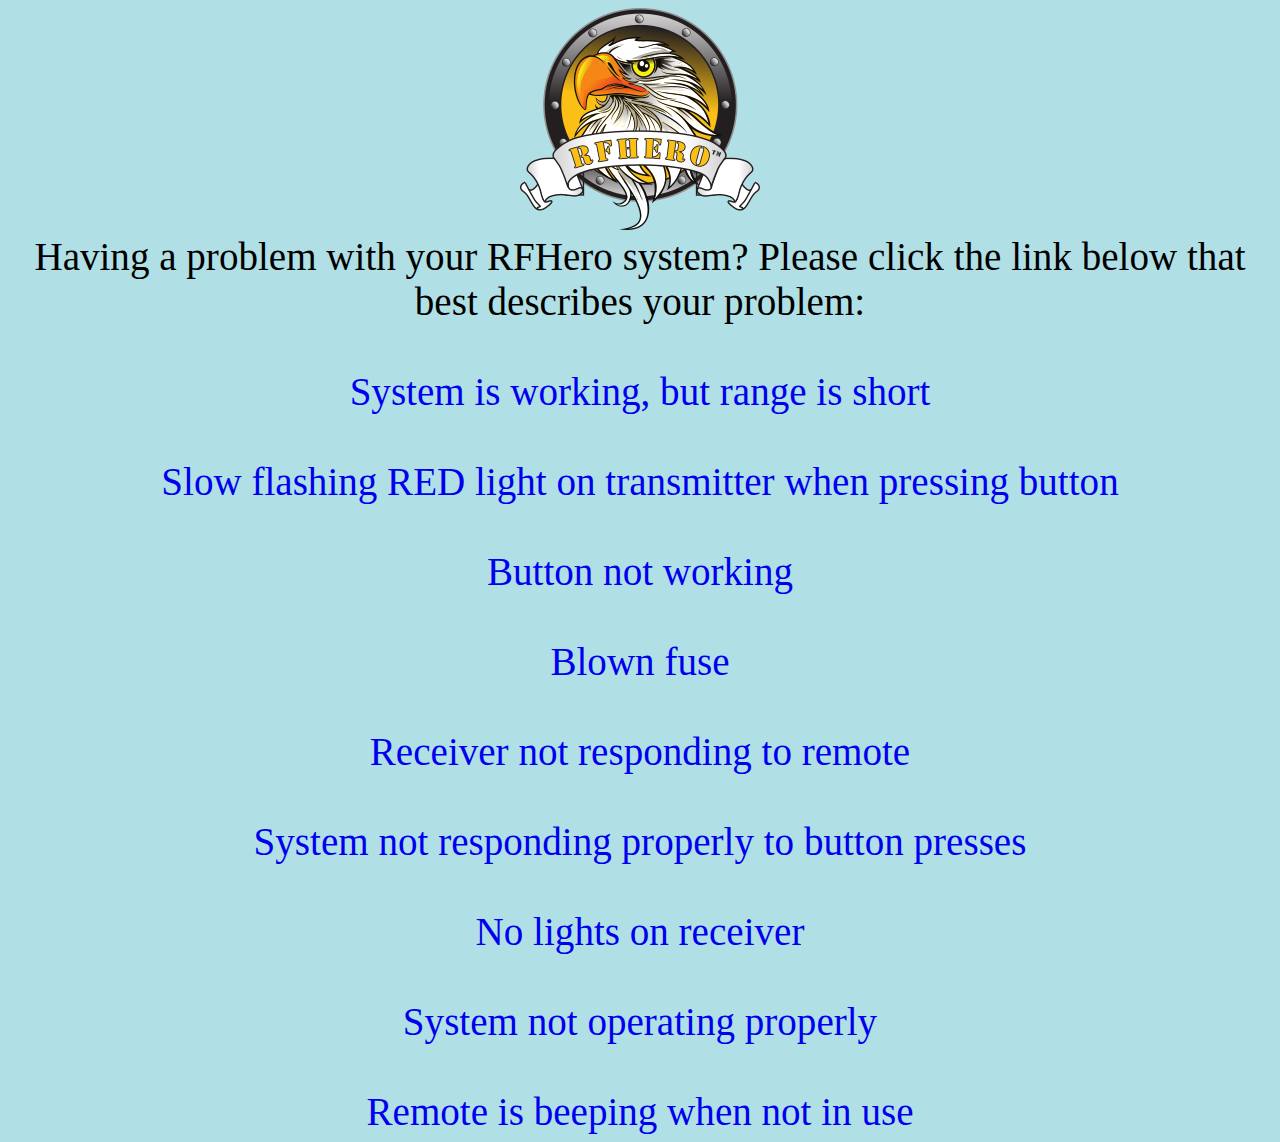
<file: index.html>
<!DOCTYPE html>
<html>
    <head>
        <title>
            RFHero Troubleshooting Guides
        </title>
        <link rel="stylesheet" type="text/css" href="style.css">
    </head>
    <body>
        <center>
            <img src="RFHero.png">
            <br>
            <p>
                Having a problem with your RFHero system? Please click the link below that best describes your problem:<br>
                <br>
                <a href="antennacable.html">System is working, but range is short</a>
                <br>
                <br style="line-height: .5" />
                <a href="batteries.html">Slow flashing RED light on transmitter when pressing button</a>
                <br>
                <br style="line-height: .5" />
                <a href="buttons.html">Button not working</a>
                <br>
                <br style="line-height: .5" />
                <a href="fusetest.html">Blown fuse</a>
                <br>
                <br style="line-height: .5" />
                <a href="learn.html">Receiver not responding to remote</a>
                <br>
                <br style="line-height: .5" />
                <a href="mode.html">System not responding properly to button presses</a>
                <br>
                <br style="line-height: .5" />
                <a href="powersupply.html">No lights on receiver</a>
                <br>
                <br style="line-height: .5" />
                <a href="rxverification.html">System not operating properly</a>
                <br>
                <br style="line-height: .5" />
                <a href="remotefinder.html">Remote is beeping when not in use</a>
            </p>
        </center>
    </body>
</html>
</file>
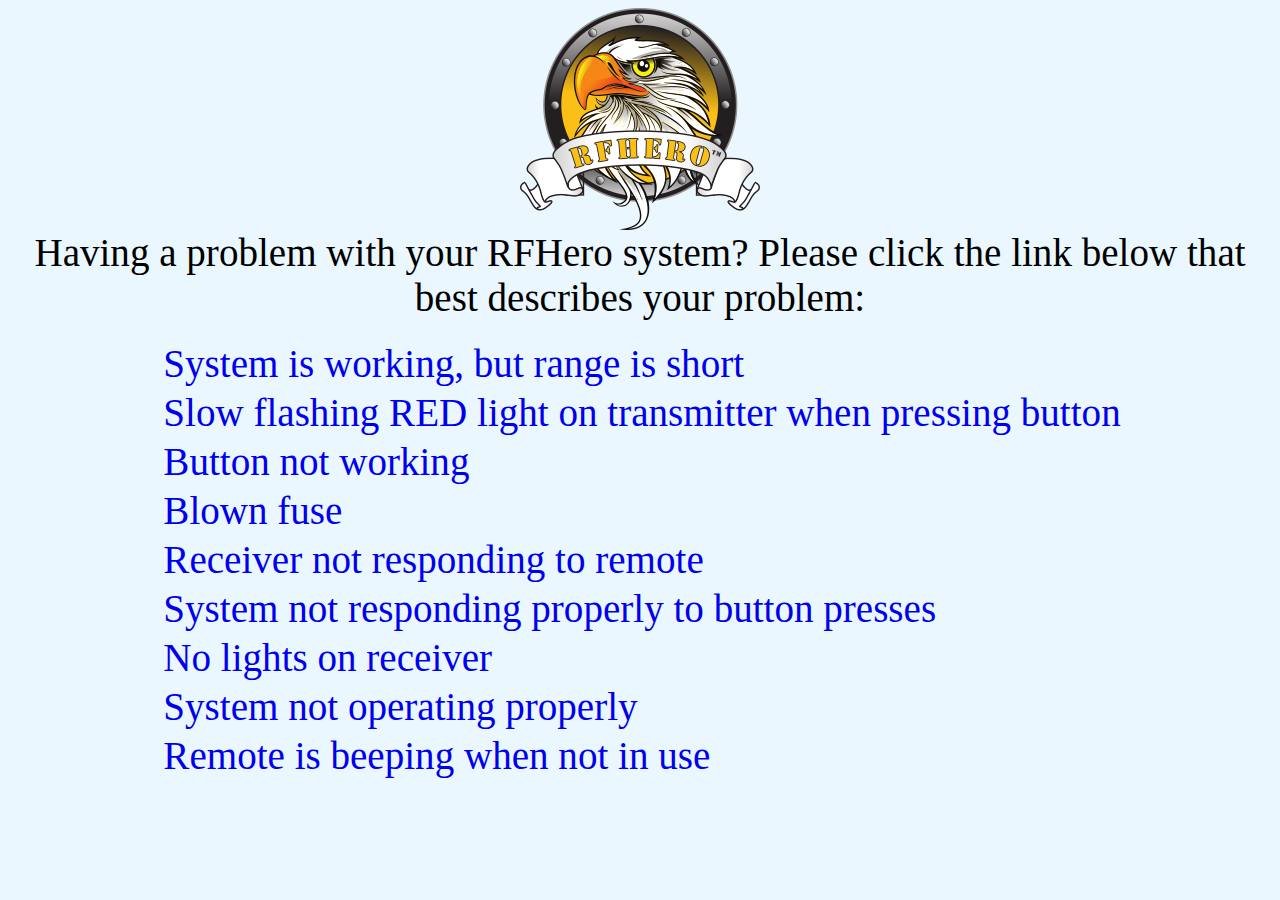
<file: docs/index.html>
<html>
    <head>
        <!-- Global site tag (gtag.js) - Google Analytics -->
        <script async src="https://www.googletagmanager.com/gtag/js?id=UA-134737538-1"></script>
        <script>
          window.dataLayer = window.dataLayer || [];
          function gtag(){dataLayer.push(arguments);}
          gtag('js', new Date());
          gtag('config', 'UA-134737538-1');
        </script>
        <title>
            RFHero Troubleshooting Guides
        </title>
        <link rel="stylesheet" type="text/css" href="style.css">
    </head>
    <body>
        <center>
            <a href="http://www.rfhero.net"><img src="RFHero.png"></a>
            <br>
            <p>
            Having a problem with your RFHero system? Please click the link below that best describes your problem:<br>
            </p>
            <br>
            <table>
				<tr>
					<td>
					</td>
					<td>
						<a href="antennacable.html">System is working, but range is short</a>
					</td>
				</tr>
				<tr>
					<td>
					</td>						
					<td>
						<a href="batteries.html">Slow flashing RED light on transmitter when pressing button</a>
					</td>
				</tr>
				<tr>
					<td>
					</td>
					<td>
						<a href="buttons.html">Button not working</a>
					</td>
				</tr>
				<tr>
					<td>
					</td>
					<td>
						<a href="fusetest.html">Blown fuse</a>
					</td>
				</tr>
				<tr>
					<td>
					</td>
					<td>
						<a href="learn.html">Receiver not responding to remote</a>
					</td>
				</tr>
				<tr>
					<td>
					</td>
					<td>
						<a href="mode.html">System not responding properly to button presses</a>
					</td>
				</tr>
				<tr>
					<td>
					</td>
					<td>
						<a href="powersupply.html">No lights on receiver</a>
					</td>
				</tr>
				<tr>
					<td>
					</td>
					<td>
						<a href="rxverification.html">System not operating properly</a>
					</td>
				</tr>
				<tr>
					<td>
					</td>
					<td>
						<a href="remotefinder.html">Remote is beeping when not in use</a>
					</td>
				</tr>
               
 
                
            </table>
        </center>
    </body>
</html>
</file>
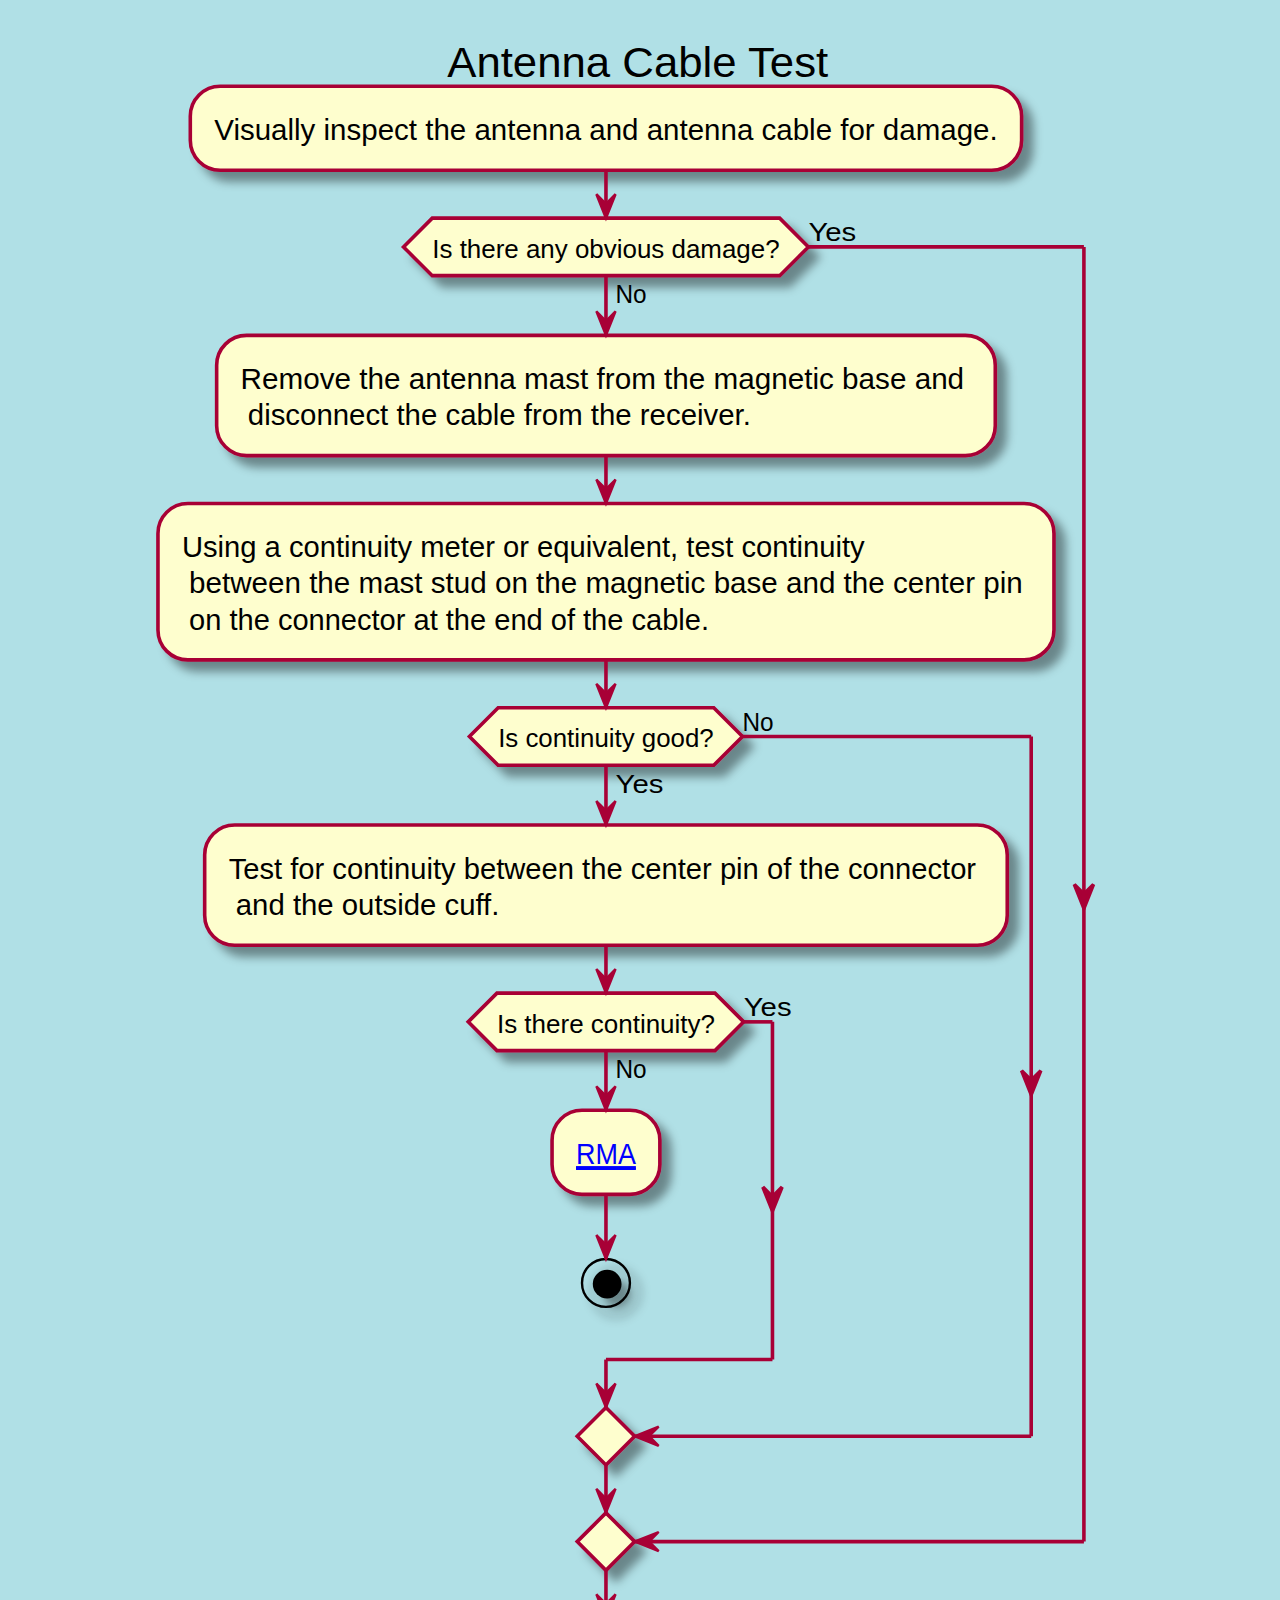
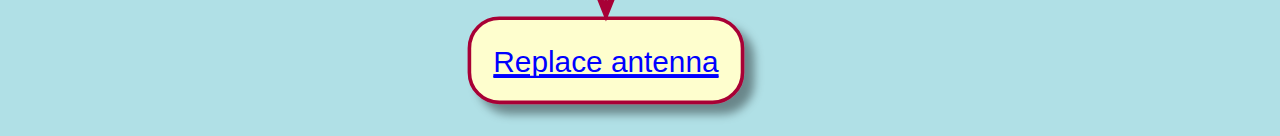
<file: antennacable.html>
<html>
    <head>
        <title>
            Antenna Cable Test
        </title>
        <link rel="stylesheet" type="text/css" href="style.css">
    </head>
    <body>
        <center>
            <object type="image/svg+xml" data="antennacable.svg" width="80%">
            Your browser does not support SVG
            </object>
        </center>
    </body>
</html>
</file>
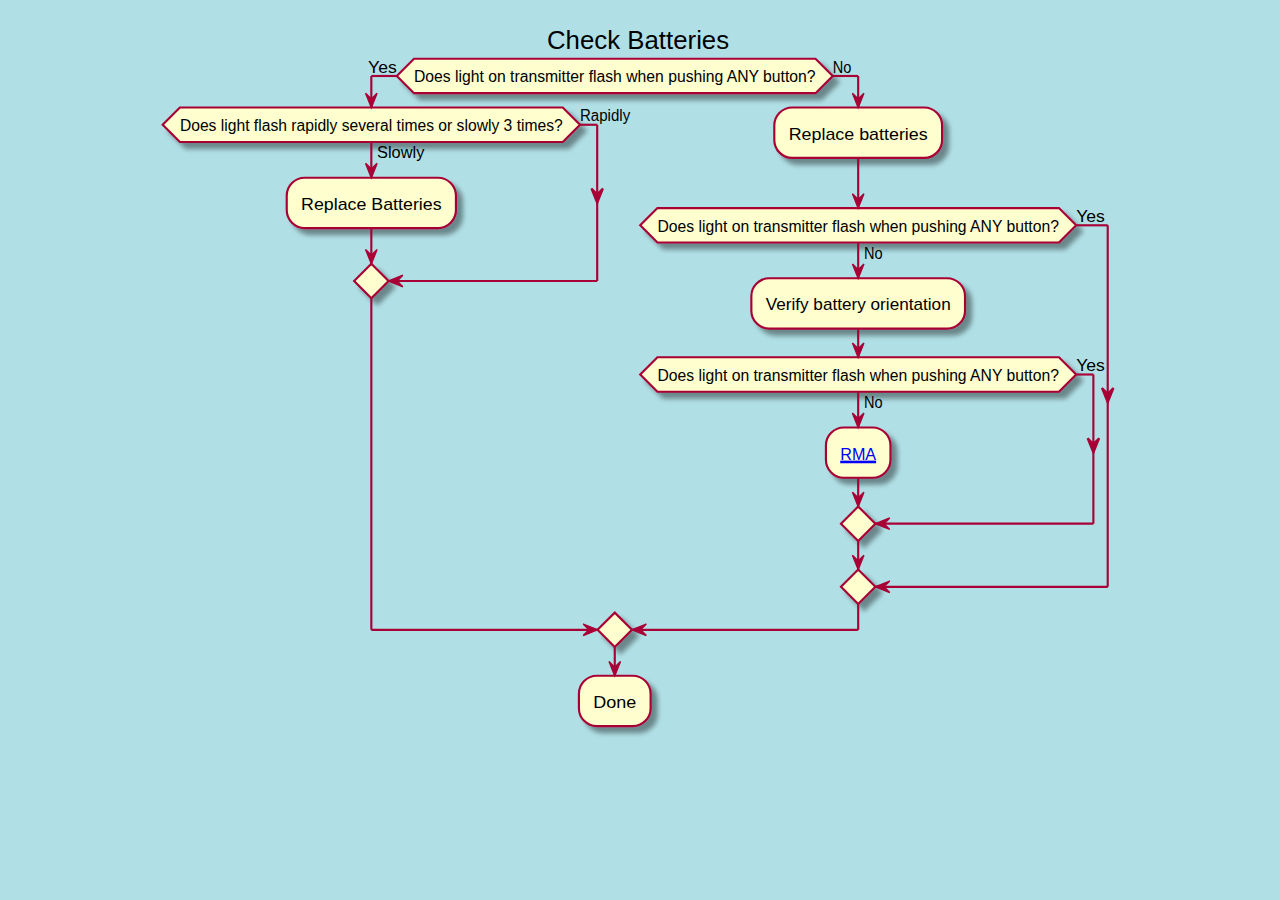
<file: batteries.html>
<html>
    <head>
        <title>
            Check Batteries
        </title>
        <link rel="stylesheet" type="text/css" href="style.css">
    </head>
    <body>
        <center>
            <object type="image/svg+xml" data="batteries.svg" width="80%">
            Your browser does not support SVG
            </object>
        </center>
    </body>
</html>
</file>
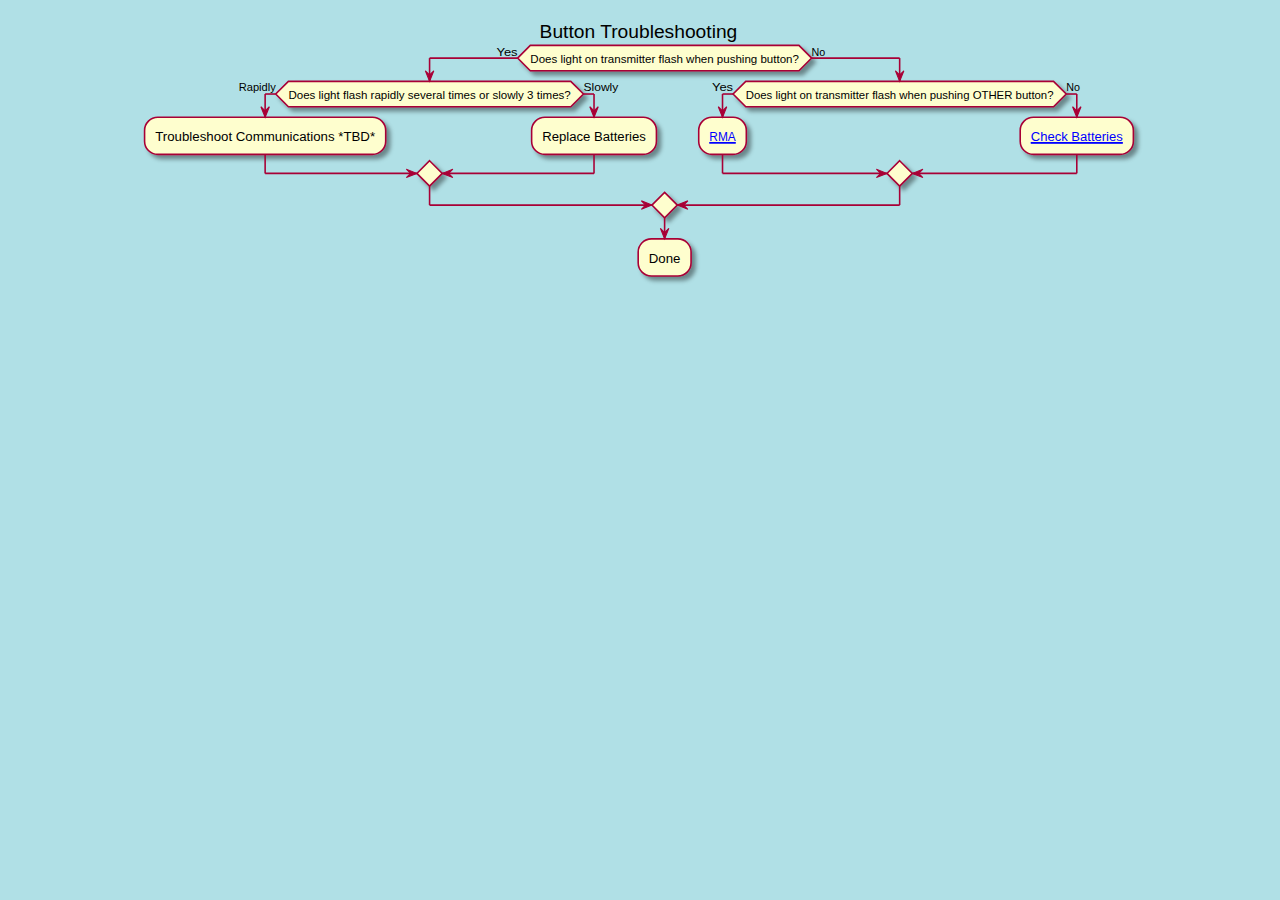
<file: buttons.html>
<html>
    <head>
        <title>
            Button Troubleshooting
        </title>
        <link rel="stylesheet" type="text/css" href="style.css">
    </head>
    <body>
        <center>
            <object type="image/svg+xml" data="buttons.svg" width="80%">
            Your browser does not support SVG
            </object>
        </center>
    </body>
</html>
</file>
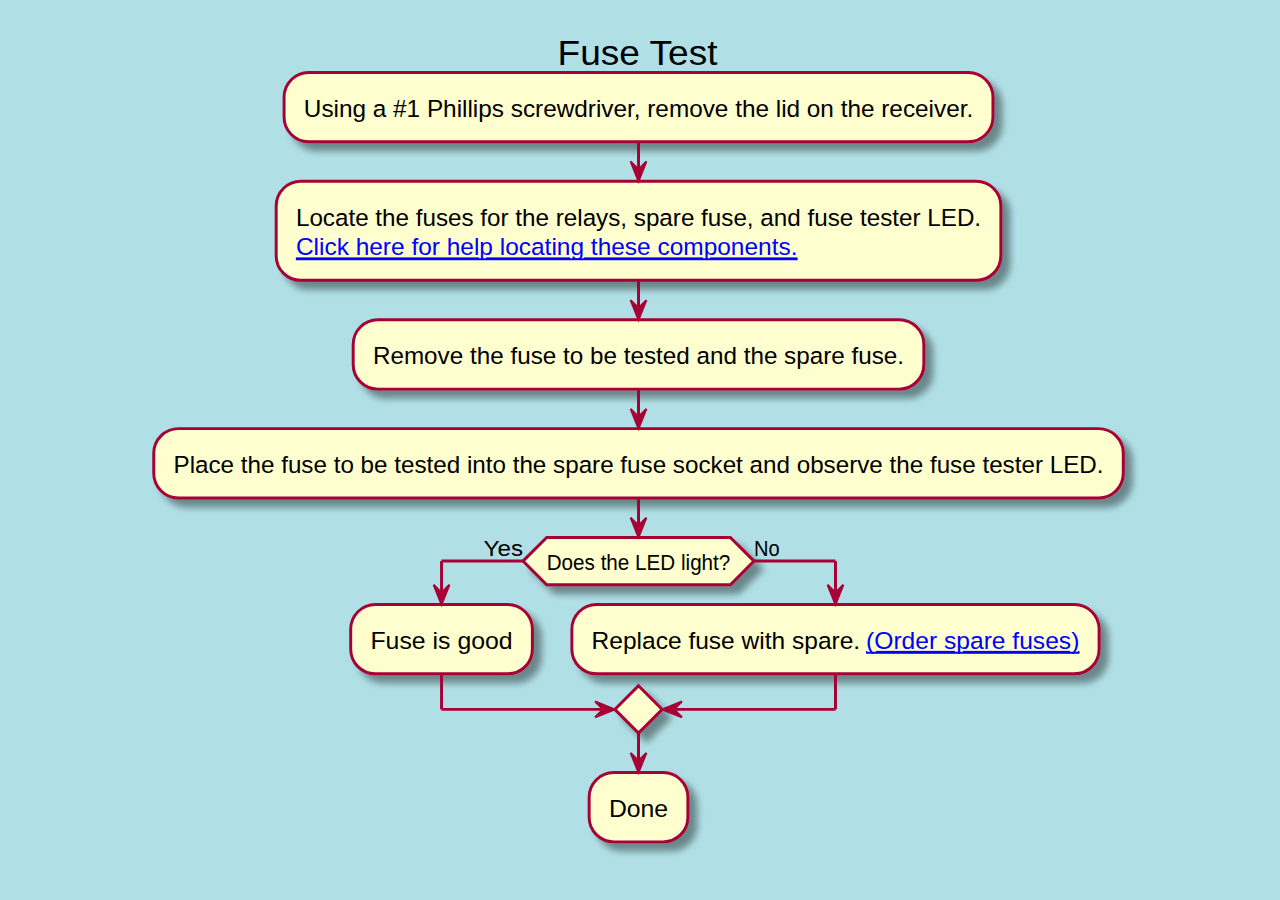
<file: fusetest.html>
<html>
    <head>
        <title>
            Fuse Test
        </title>
        <link rel="stylesheet" type="text/css" href="style.css">
    </head>
    <body>
        <center>
            <object type="image/svg+xml" data="fusetest.svg" width="80%">
            Your browser does not support SVG
            </object>
        </center>
    </body>
</html>
</file>
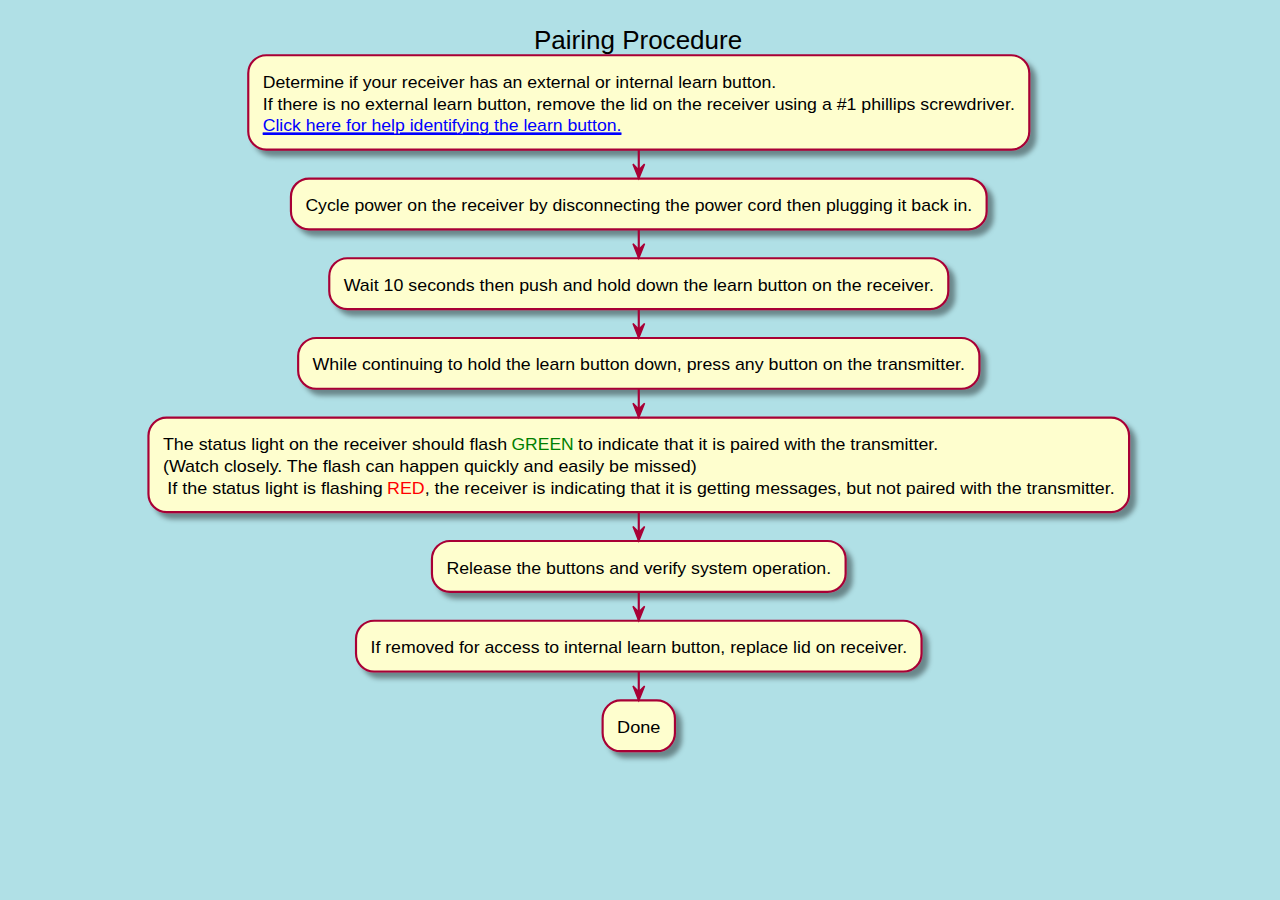
<file: learn.html>
<html>
    <head>
        <title>
            Pairing Procedure
        </title>
        <link rel="stylesheet" type="text/css" href="style.css">
    </head>
    <body>
        <center>
            <object type="image/svg+xml" data="learn.svg" width="80%">
            Your browser does not support SVG
            </object>
        </center>
    </body>
</html>
</file>
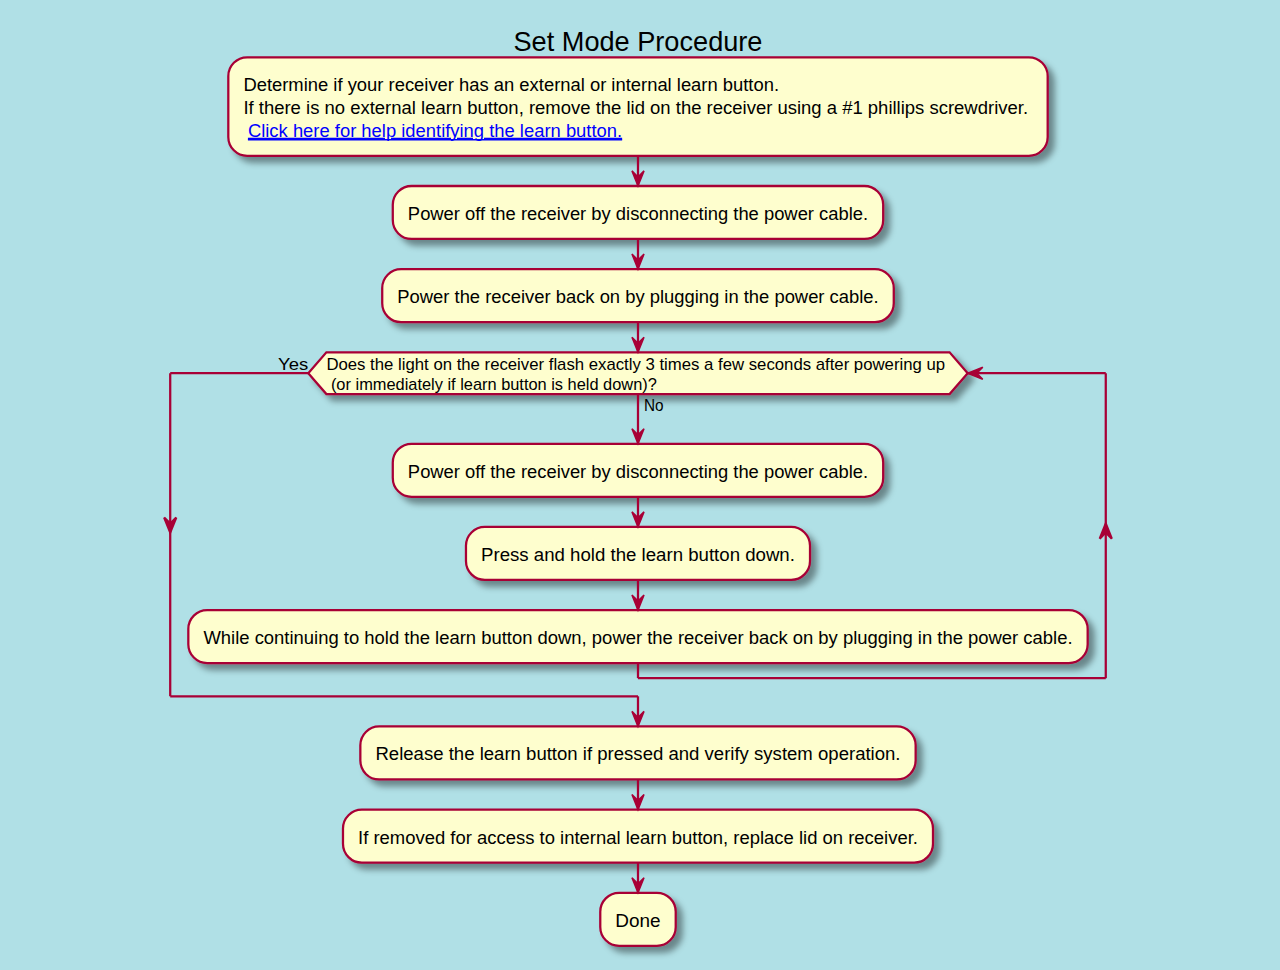
<file: mode.html>
<html>
    <head>
        <title>
            Set Mode Procedure
        </title>
        <link rel="stylesheet" type="text/css" href="style.css">
    </head>
    <body>
        <center>
            <object type="image/svg+xml" data="mode.svg" width="80%">
            Your browser does not support SVG
            </object>
        </center>
    </body>
</html>
</file>
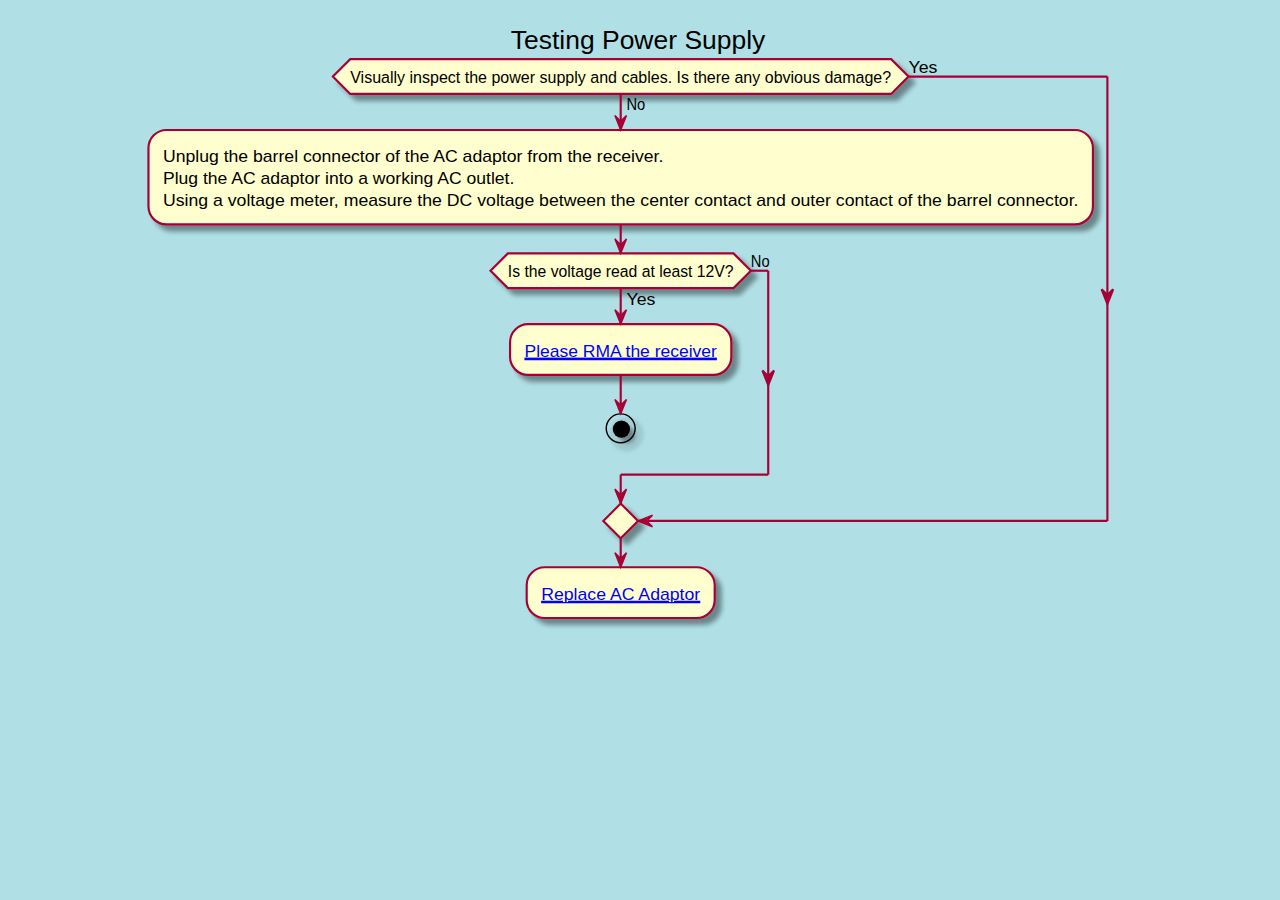
<file: powersupply.html>
<html>
    <head>
        <title>
            Testing Power Supply
        </title>
        <link rel="stylesheet" type="text/css" href="style.css">
    </head>
    <body>
        <center>
            <object type="image/svg+xml" data="powersupply.svg" width="80%">
            Your browser does not support SVG
            </object>
        </center>
    </body>
</html>
</file>
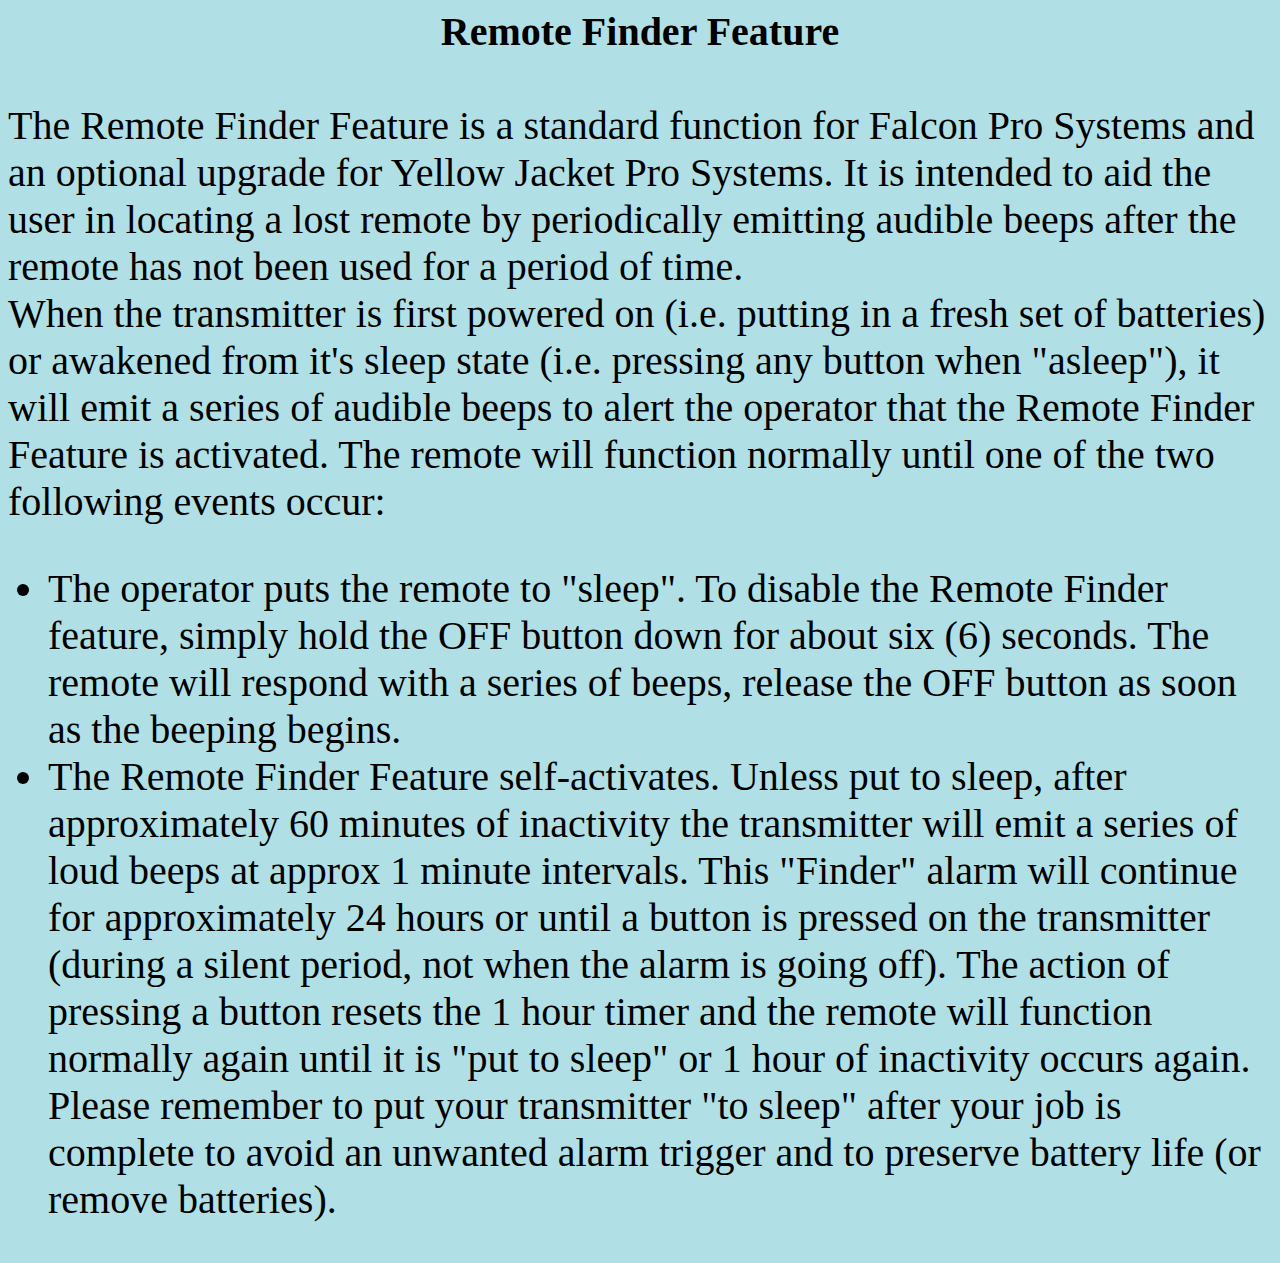
<file: remotefinder.html>
<html>
    <head>
        <title>
            Remote Finder Description
        </title>
        <link rel="stylesheet" type="text/css" href="style.css">
    </head>
    <body style="font-size: 40px">
        <center>
            <b>Remote Finder Feature</b>
        </center>

        <br>
        The Remote Finder Feature is a standard function for Falcon Pro Systems and an optional upgrade for Yellow Jacket Pro Systems.  It is intended to aid the user in locating a lost remote by periodically emitting audible beeps after the remote has not been used for a period of time.
        <br>
        When the transmitter is first powered on (i.e. putting in a fresh set of batteries) or awakened from it's sleep state (i.e. pressing any button when "asleep"), it will emit a series of audible beeps to alert the operator that the Remote Finder Feature is activated. The remote will function normally until one of the two following events occur:
        <ul>
            <li>
            The operator puts the remote to "sleep". To disable the Remote Finder feature, simply hold the OFF button down for about six (6) seconds. The remote will respond with a series of beeps, release the OFF button as soon as the beeping begins.
            </li>
            <li>
            The Remote Finder Feature self-activates. Unless put to sleep, after approximately 60 minutes of inactivity the transmitter will emit a series of loud beeps at approx 1 minute intervals. This "Finder" alarm will continue for approximately 24 hours or until a button is pressed on the transmitter (during a silent period, not when the alarm is going off). The action of pressing a button resets the 1 hour timer and the remote will function normally again until it is "put to sleep" or 1 hour of inactivity occurs again. Please remember to put your transmitter "to sleep" after your job is complete to avoid an unwanted alarm trigger and to preserve battery life (or remove batteries).
            </li>
        </ul>


    </body>
</html>
</file>
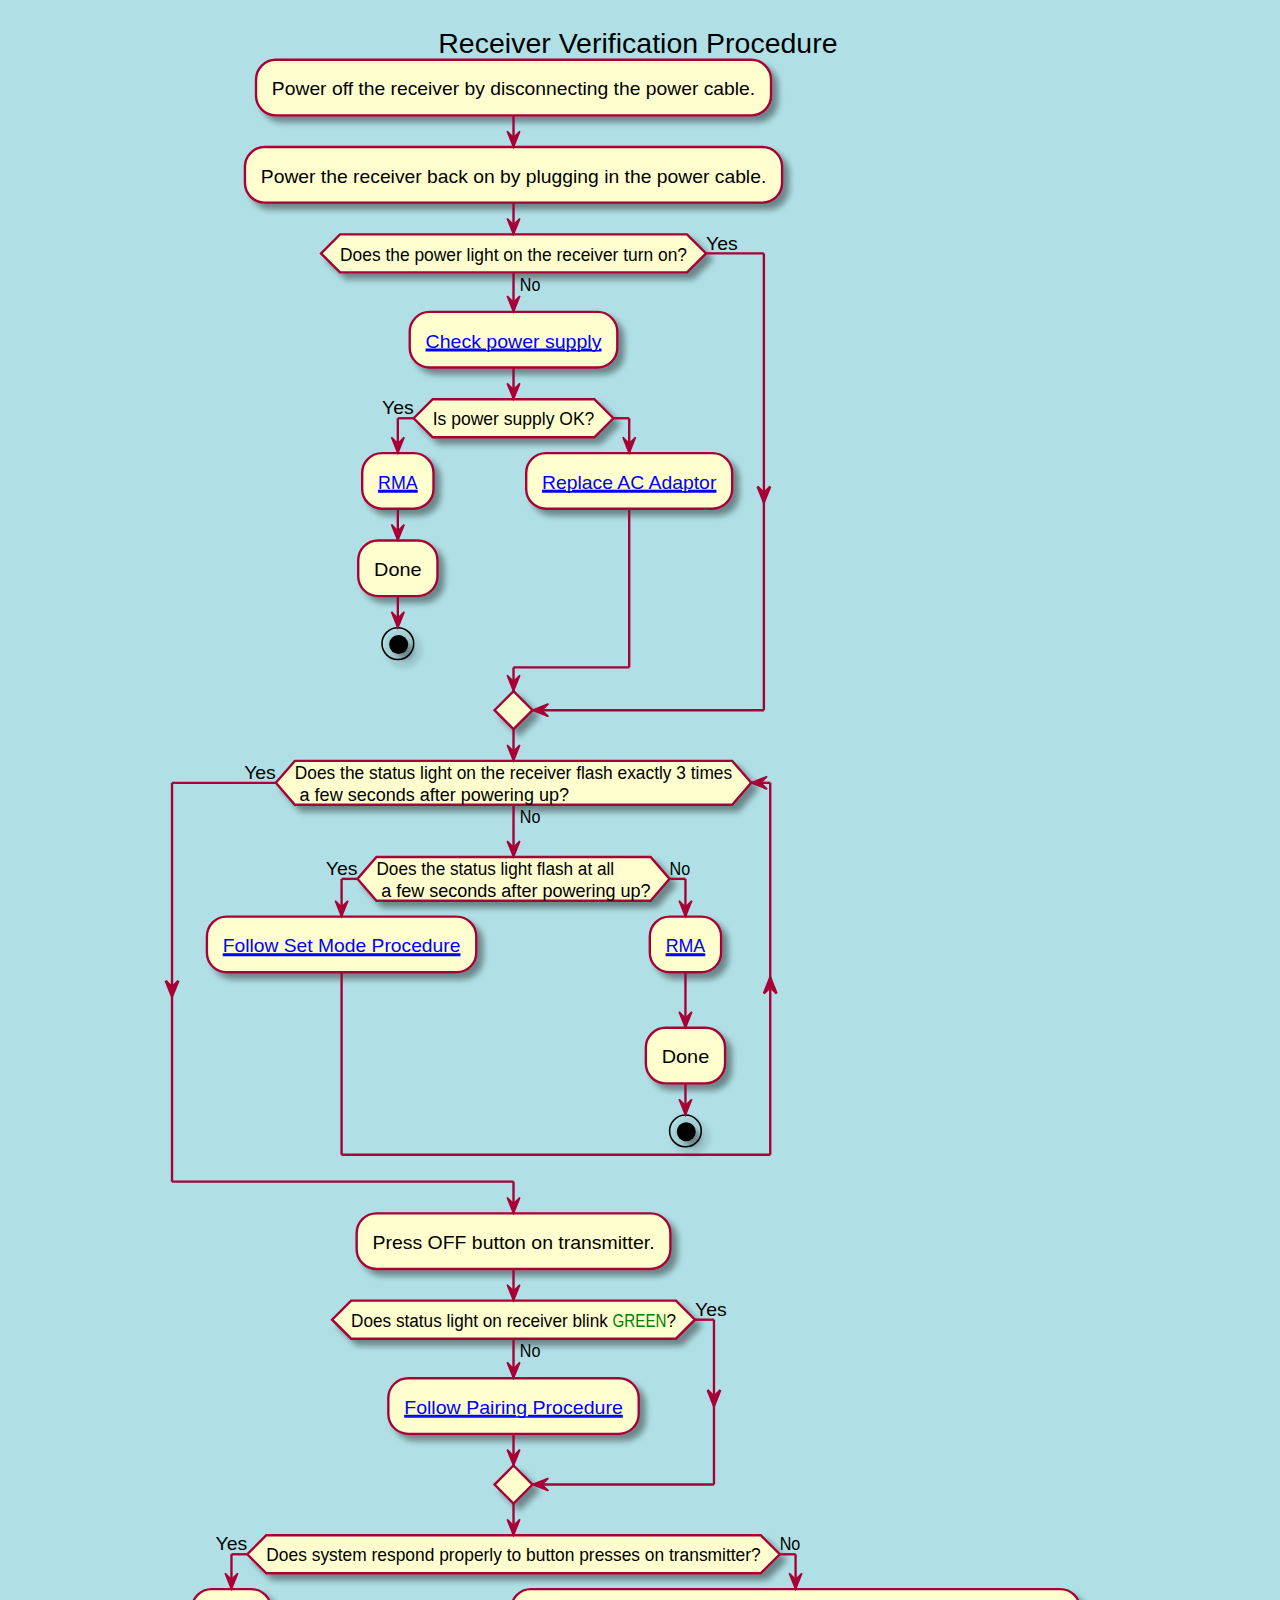
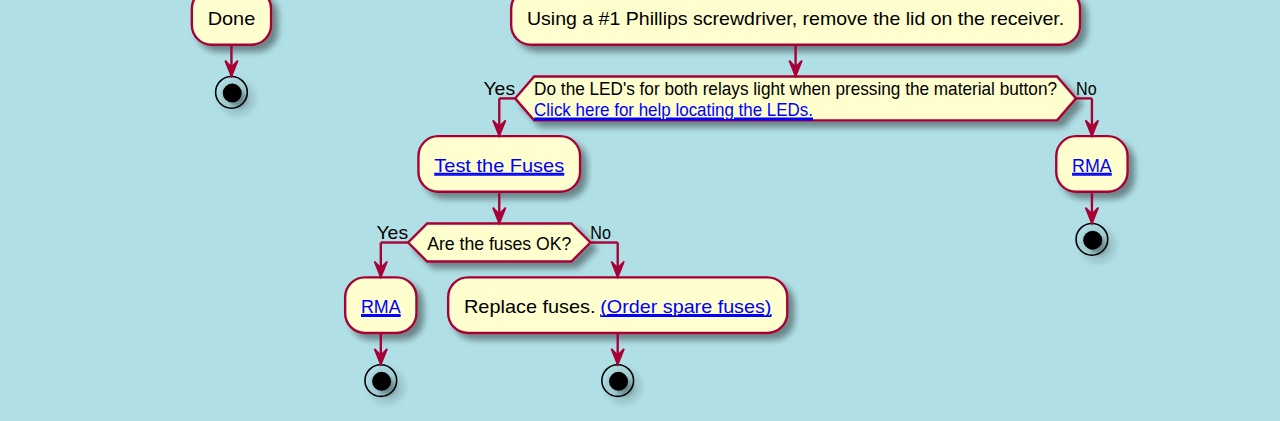
<file: rxverification.html>
<html>
    <head>
        <title>
            Receiver Verification Procedure
        </title>
        <link rel="stylesheet" type="text/css" href="style.css">
    </head>
    <body>
        <center>
            <object type="image/svg+xml" data="rxverification.svg" width="80%">
            Your browser does not support SVG
            </object>
        </center>
    </body>
</html>
</file>
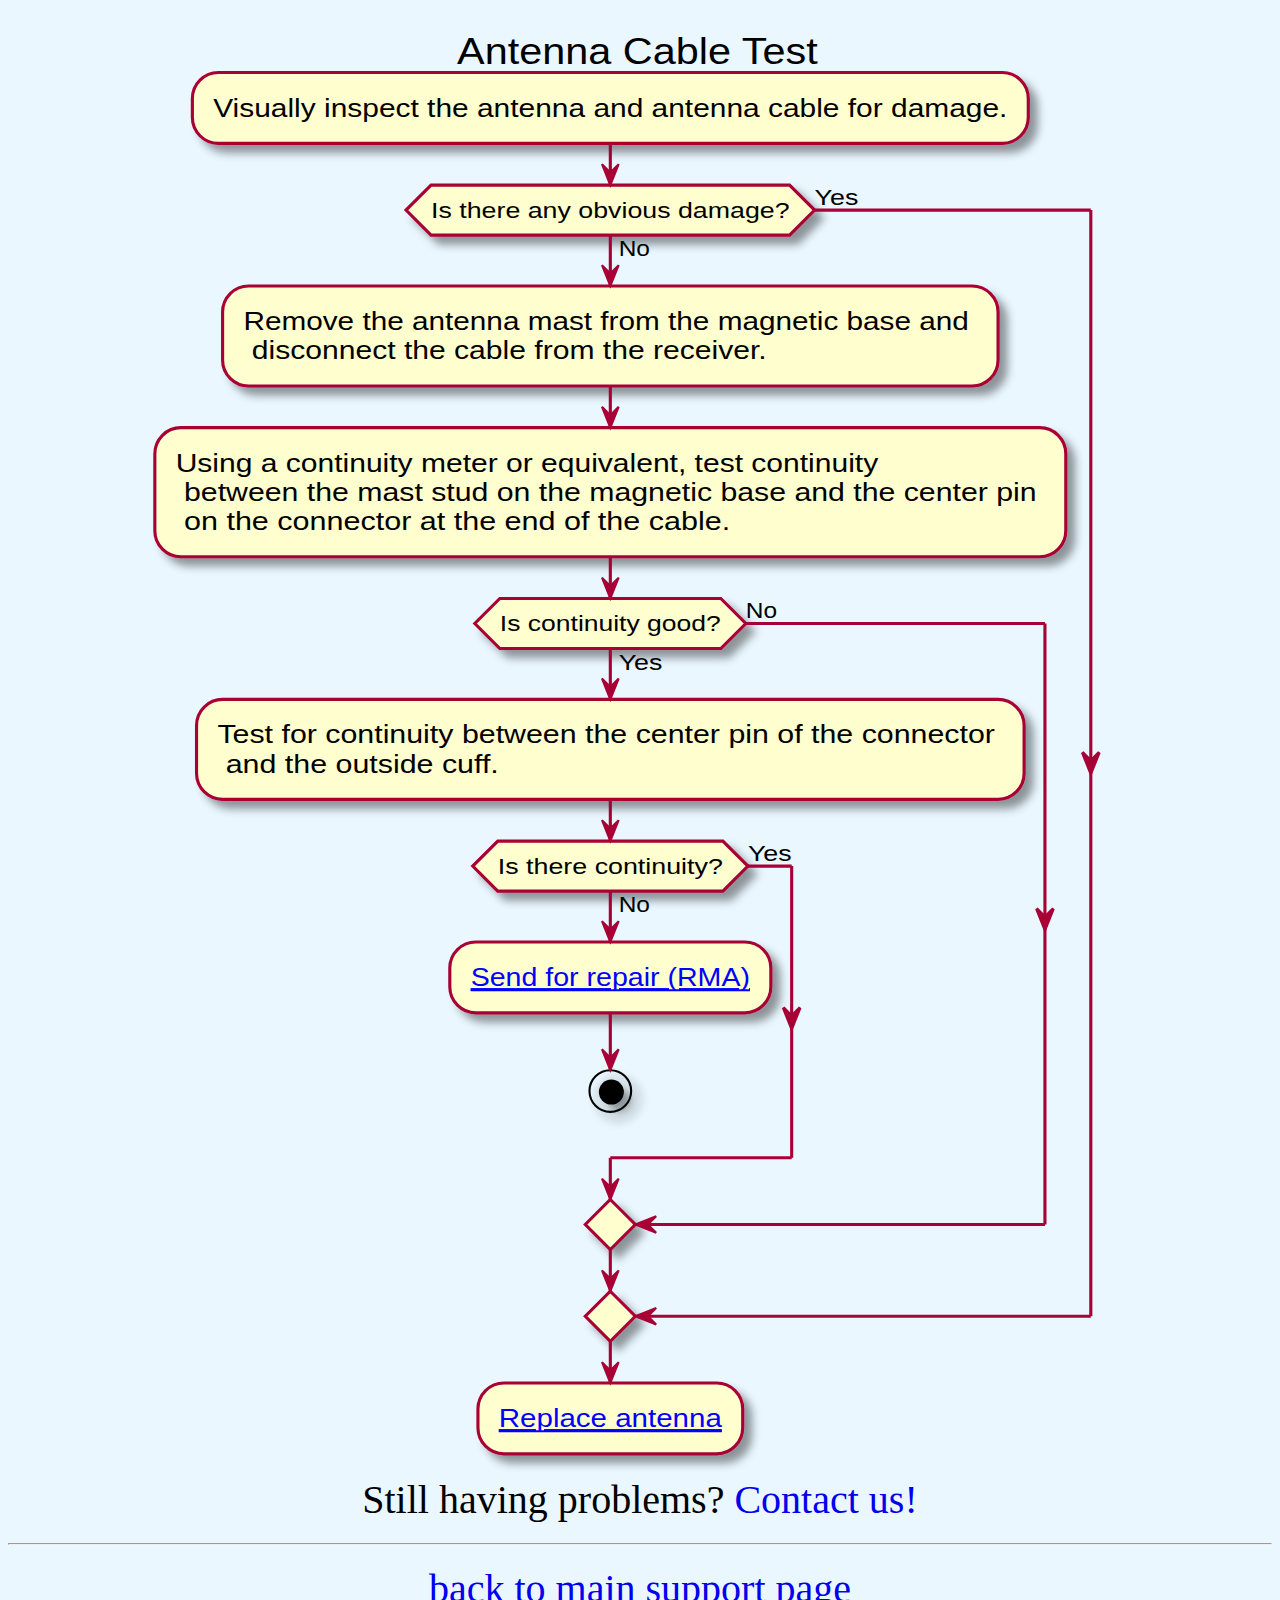
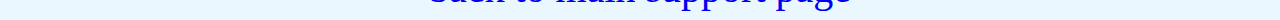
<file: docs/antennacable.html>
<html>
    <head>
        <!-- Global site tag (gtag.js) - Google Analytics -->
        <script async src="https://www.googletagmanager.com/gtag/js?id=UA-134737538-1"></script>
        <script>
          window.dataLayer = window.dataLayer || [];
          function gtag(){dataLayer.push(arguments);}
          gtag('js', new Date());
          gtag('config', 'UA-134737538-1');
        </script>
        <title>
            Antenna Cable Test
        </title>
        <link rel="stylesheet" type="text/css" href="style.css">
    </head>
    <body style="font-size: 40px">
        <center>
            <object type="image/svg+xml" data="antennacable.svg" width="80%">
            Your browser does not support SVG
            </object>
            <br>
            Still having problems? <a href="https://www.rfhero.net/contact">Contact us!</a>
            <hr>
            <a href="https://www.rfhero.net/support"> back to main support page </a>
        </center>
    </body>
</html>
</file>
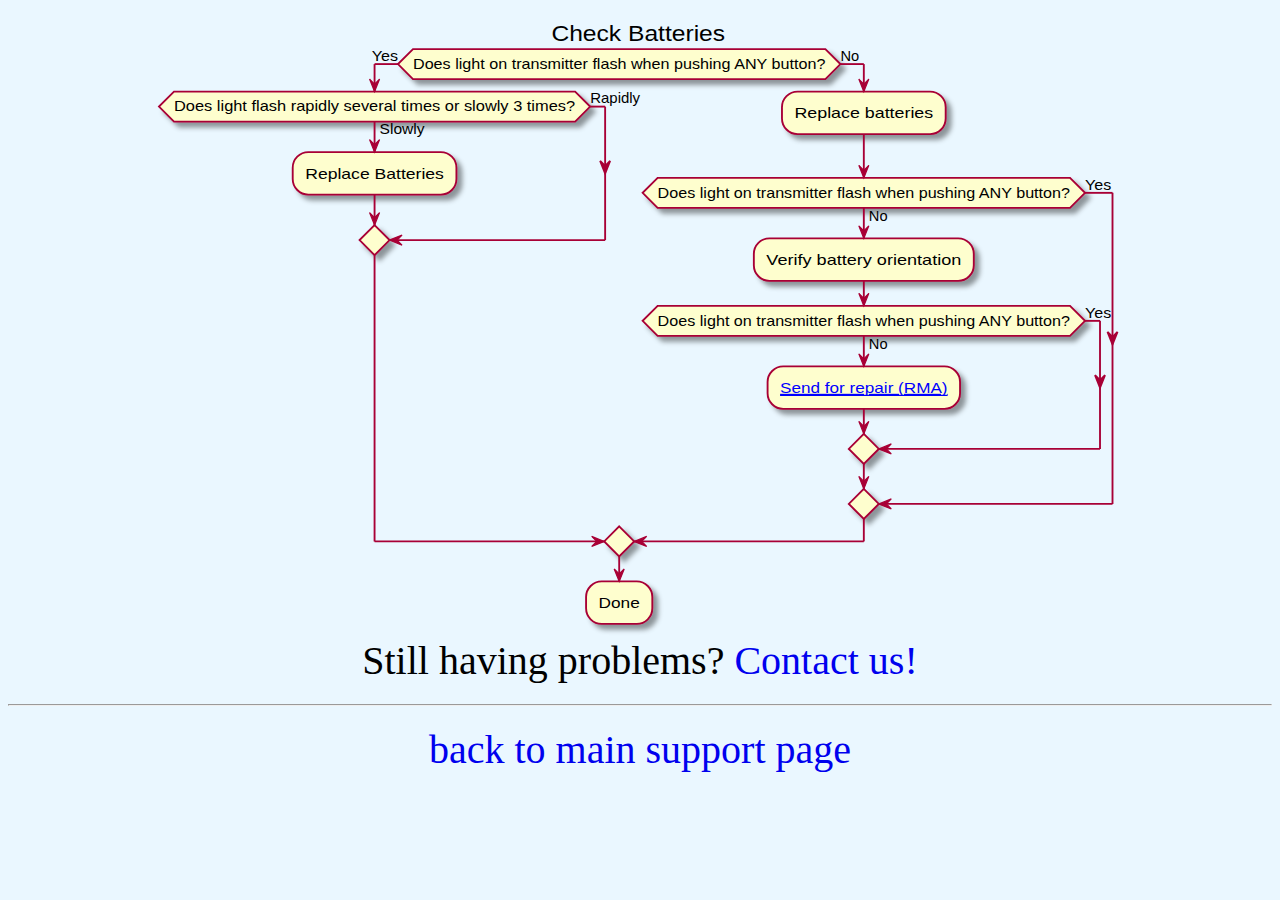
<file: docs/batteries.html>
<html>
    <head>
        <!-- Global site tag (gtag.js) - Google Analytics -->
        <script async src="https://www.googletagmanager.com/gtag/js?id=UA-134737538-1"></script>
        <script>
          window.dataLayer = window.dataLayer || [];
          function gtag(){dataLayer.push(arguments);}
          gtag('js', new Date());
          gtag('config', 'UA-134737538-1');
        </script>
        <title>
            Check Batteries
        </title>
        <link rel="stylesheet" type="text/css" href="style.css">
    </head>
    <body style="font-size: 40px">
        <center>
            <object type="image/svg+xml" data="batteries.svg" width="80%">
            Your browser does not support SVG
            </object>
            <br>
            Still having problems? <a href="https://www.rfhero.net/contact">Contact us!</a>
            <hr>
            <a href="https://www.rfhero.net/support"> back to main support page </a>
        </center>
    </body>
</html>
</file>
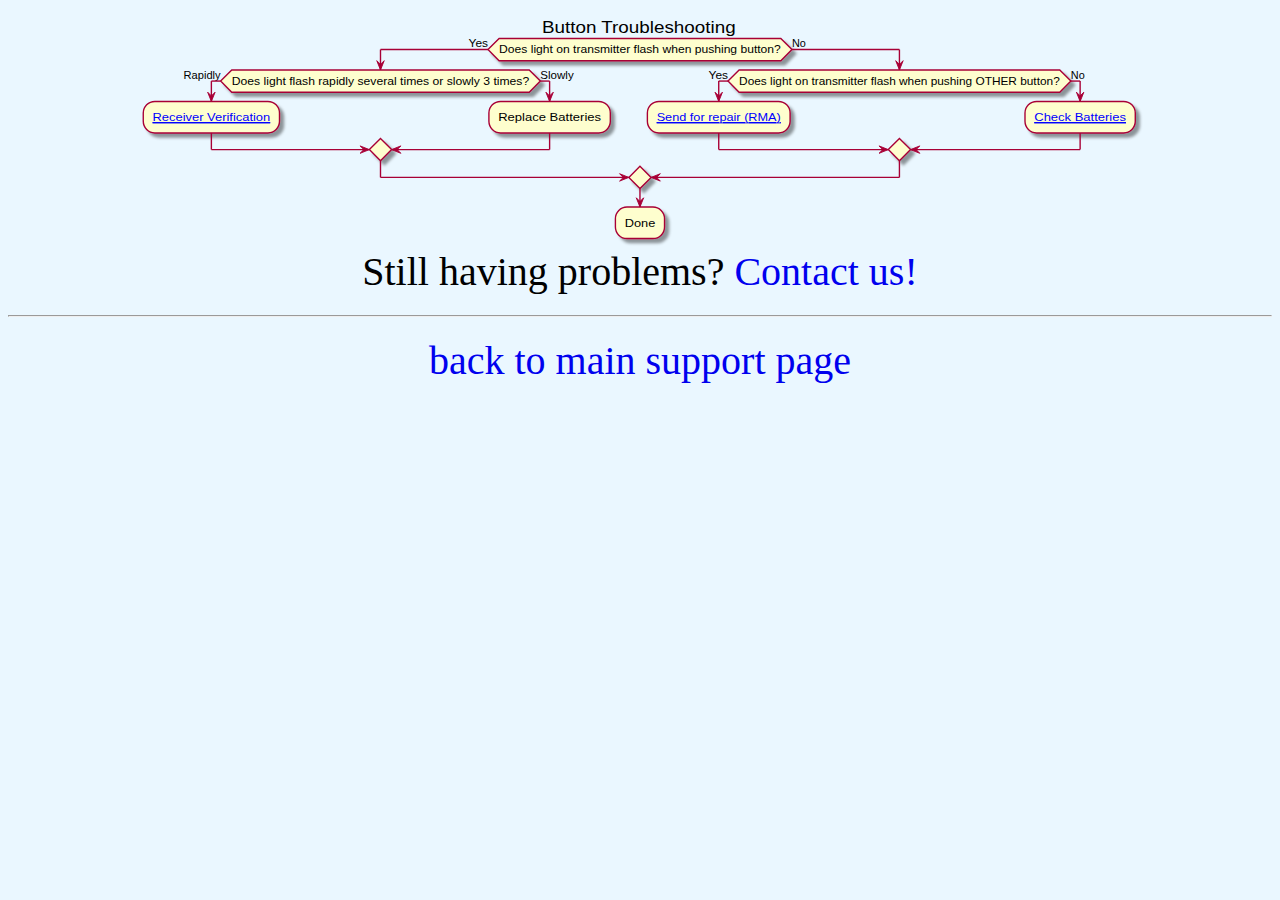
<file: docs/buttons.html>
<html>
    <head>
        <!-- Global site tag (gtag.js) - Google Analytics -->
        <script async src="https://www.googletagmanager.com/gtag/js?id=UA-134737538-1"></script>
        <script>
          window.dataLayer = window.dataLayer || [];
          function gtag(){dataLayer.push(arguments);}
          gtag('js', new Date());
          gtag('config', 'UA-134737538-1');
        </script>
        <title>
            Button Troubleshooting
        </title>
        <link rel="stylesheet" type="text/css" href="style.css">
    </head>
    <body style="font-size: 40px">
        <center>
            <object type="image/svg+xml" data="buttons.svg" width="80%">
            Your browser does not support SVG
            </object>
            <br>
            Still having problems? <a href="https://www.rfhero.net/contact">Contact us!</a>
            <hr>
            <a href="https://www.rfhero.net/support"> back to main support page </a> 
        </center>
    </body>
</html>
</file>
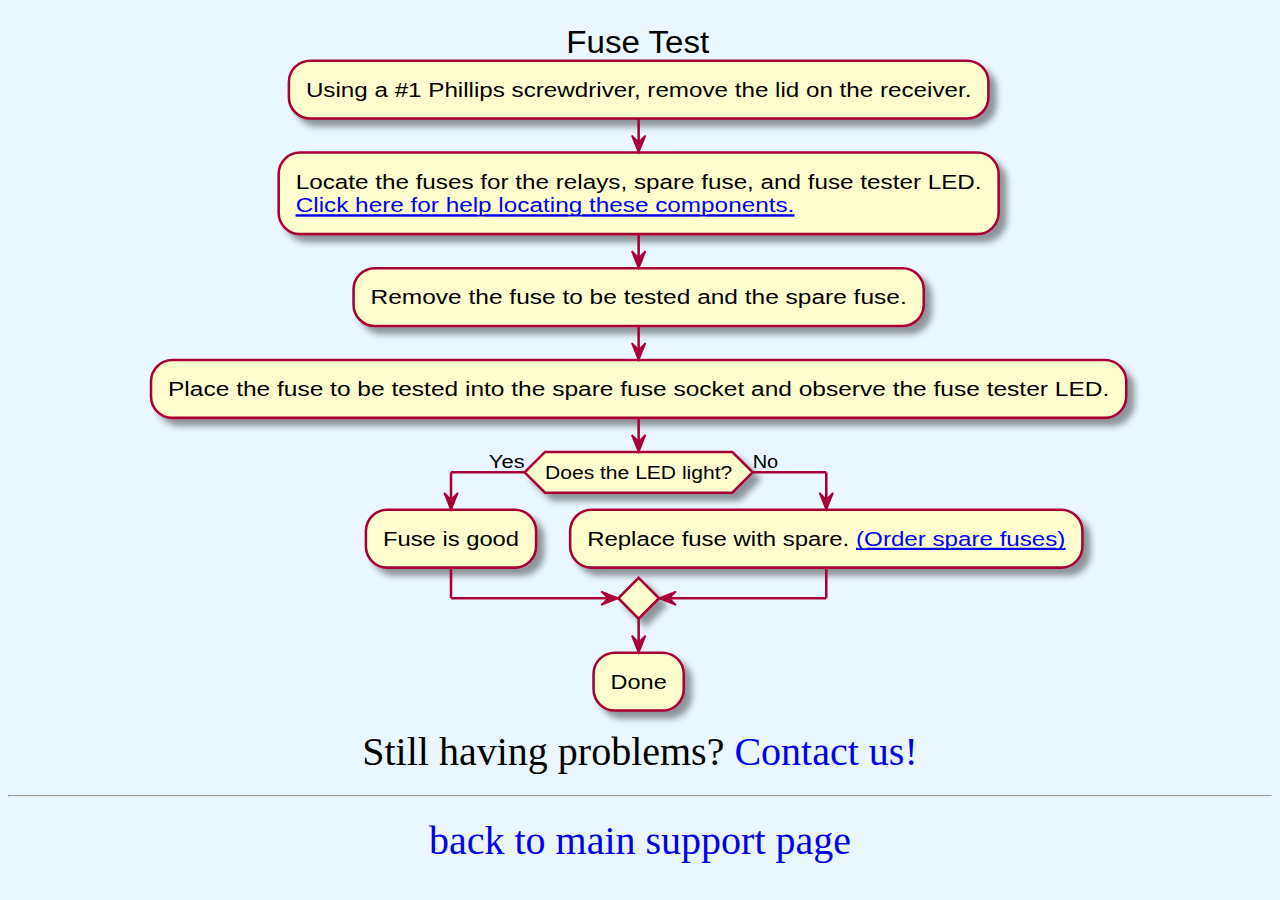
<file: docs/fusetest.html>
<html>
    <head>
        <!-- Global site tag (gtag.js) - Google Analytics -->
        <script async src="https://www.googletagmanager.com/gtag/js?id=UA-134737538-1"></script>
        <script>
          window.dataLayer = window.dataLayer || [];
          function gtag(){dataLayer.push(arguments);}
          gtag('js', new Date());
          gtag('config', 'UA-134737538-1');
        </script>
        <title>
            Fuse Test
        </title>
        <link rel="stylesheet" type="text/css" href="style.css">
    </head>
    <body style="font-size: 40px">
        <center>
            <object type="image/svg+xml" data="fusetest.svg" width="80%">
            Your browser does not support SVG
            </object>
            <br>
            Still having problems? <a href="https://www.rfhero.net/contact">Contact us!</a>
            <hr>
            <a href="https://www.rfhero.net/support"> back to main support page </a> 
        </center>
    </body>
</html>
</file>
<file: style.css>
body
    {
    background-color: powderblue;
    }
p
    {
    margin: 0;
    font-size: calc(2vw + 1.5vh);
    }
a
    {
    text-decoration: none;
    }
</file>
<file: docs/style.css>
body
    {
    background-color: #eaf7ff;
    }
p
    {
    margin: 0;
    font-size: calc(2vw + 1.5vh);
    }
a
    {
    text-decoration: none;
    }
td
    {
    margin: 0;
    font-size: calc(2vw + 1.5vh);
    }
</file>
